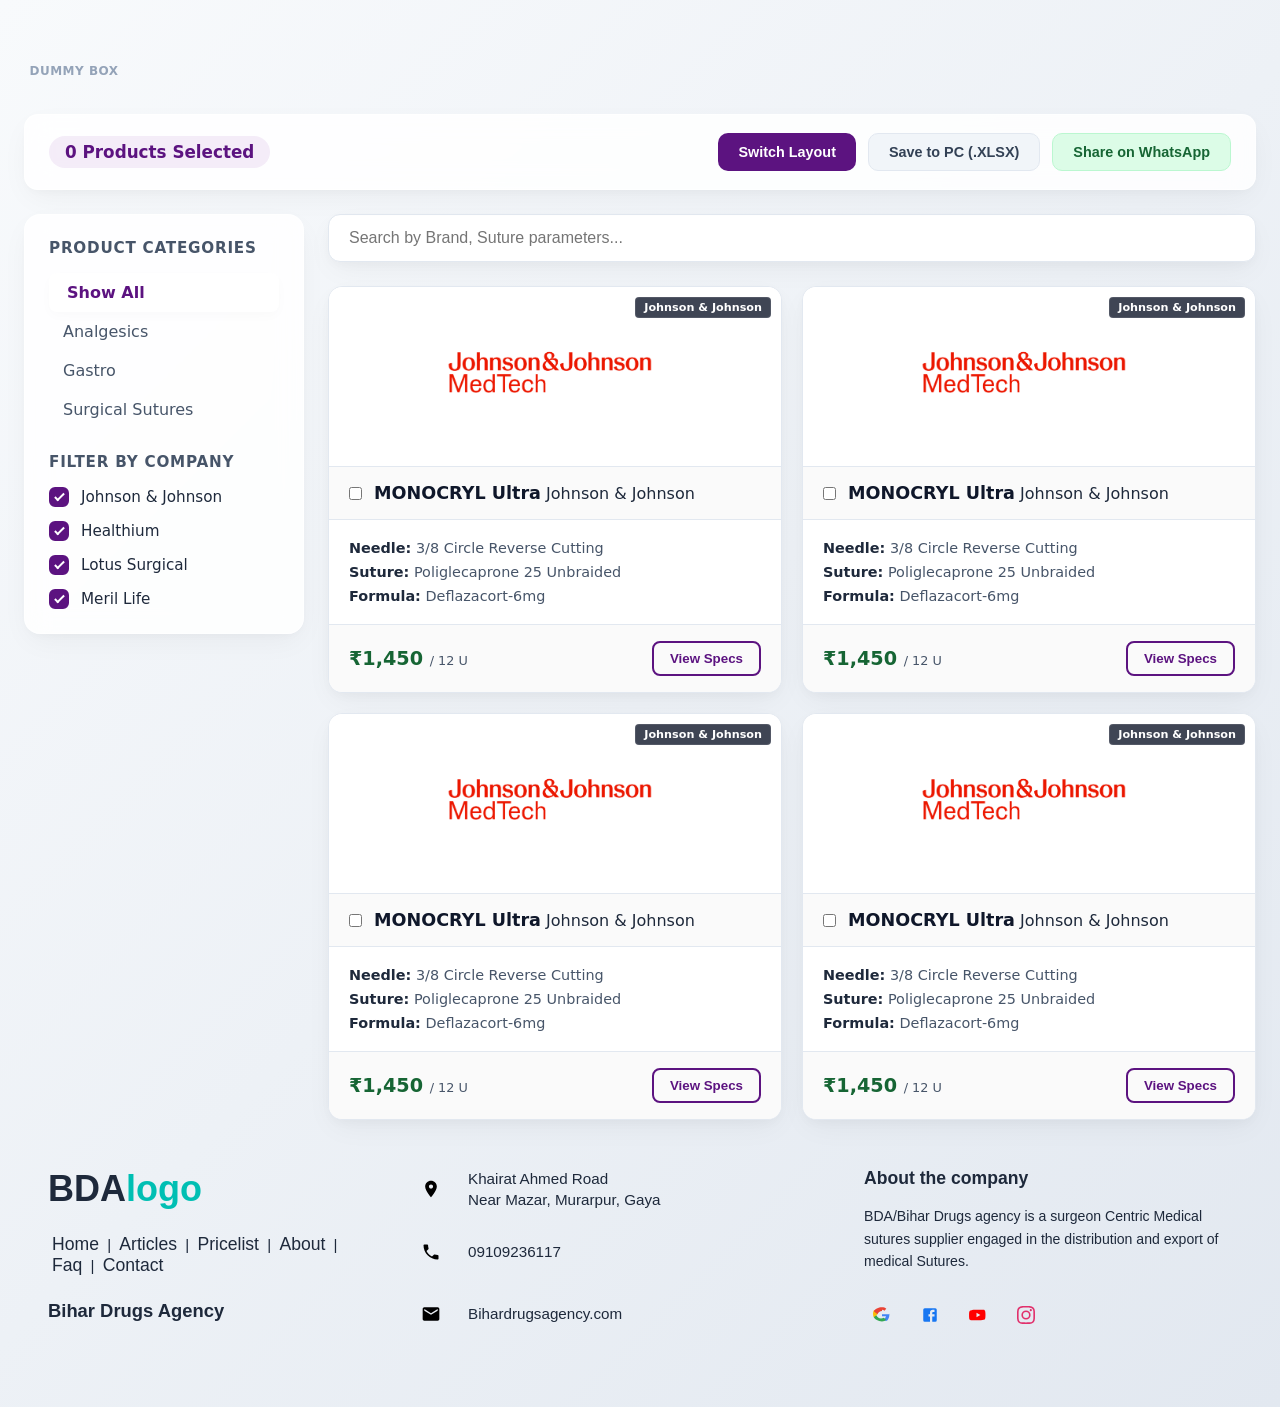
<file: gridviewpage.html>
<!DOCTYPE html>
<html lang="en">
<head>
    <meta charset="UTF-8">
    <meta name="viewport" content="width=device-width, initial-scale=1.0">
    <title>Document</title>
<link rel="stylesheet" href="gridstyle.css">
     <script src="gridscript.js"></script>
</head>
<body>

<!---------------dummy box---------------------------->
<!-- Fully Responsive transparent container setup -->
<div class="dummy-responsive-box">
    <div class="box-inner-content">
        <!-- Optional placeholder text inside -->
        <span>Dummy Box</span>
    </div>
</div>

<!---------------dummy box---------------------------->
    <div class="dashboard-container">

        <!-- GLOWING TOP APP BAR -->
        <header class="top-bar">
    <div class="product-counter">
        <span id="selected-count">0</span> Products Selected
        
        <!-- 🌟 पक्का करें कि id="reset-selection-btn" और class="btn-reset-link" दोनों यहाँ लिखे हों -->
        <button id="reset-selection-btn" class="btn-reset-link" type="button">
            Clear Selection
        </button>
    </div>
    
    <div class="action-buttons">
        <button class="btn btn-toggle" id="view-toggle-btn"><span class="text">Switch Layout</span></button>
        <button class="btn btn-xlsx">Save to PC (.XLSX)</button>
        <button class="btn btn-whatsapp">Share on WhatsApp</button>
    </div>
</header>


        <!-- CORE LAYOUT SYSTEM -->
        <div class="layout-wrapper">
            
            <!-- FLOATING GLASS sidebar -->
            <aside class="sidebar">
                <div class="sidebar-section">
                    <h3 class="section-title">Product Categories</h3>
                    <ul class="category-list">
                        <li><a href="#" class="category-link active">Show All</a></li>
                        <li><a href="#" class="category-link">Analgesics</a></li>
                        <li><a href="#" class="category-link">Gastro</a></li>
                        <li><a href="#" class="category-link">Surgical Sutures</a></li>
                    </ul>
                </div>

                <div class="sidebar-section">
                    <h3 class="section-title">Filter by Company</h3>
                    <div class="company-filters">
                        <label class="filter-checkbox">
                            <input type="checkbox" checked class="company-select">
                            <span class="custom-indicator"></span>
                            <span class="label-text">Johnson & Johnson</span>
                        </label>
                        <label class="filter-checkbox">
                            <input type="checkbox" checked class="company-select">
                            <span class="custom-indicator"></span>
                            <span class="label-text">Healthium</span>
                        </label>
                        <label class="filter-checkbox">
                            <input type="checkbox" checked class="company-select">
                            <span class="custom-indicator"></span>
                            <span class="label-text">Lotus Surgical</span>
                        </label>
                        <label class="filter-checkbox">
                            <input type="checkbox" checked class="company-select">
                            <span class="custom-indicator"></span>
                            <span class="label-text">Meril Life</span>
                        </label>
                    </div>
                </div>
            </aside>

            <!-- CONTROLS & GRID WINDOW -->
           <!-- MAIN CONTENT AREA -->
<main class="main-content">
    
    <!-- 🌟 सर्च बॉक्स को यहाँ बिल्कुल अलग रखा गया है ताकि यह लेफ्ट-राइट स्क्रॉल न हो -->
    <div class="search-fixed-wrapper">
        <input type="text" class="search-input" id="search-box" placeholder="Search by Brand, Suture parameters...">
    </div>

    <!-- 🌟 सिर्फ प्रोडक्ट्स की लिस्ट ही इस कंटेनर के अंदर स्क्रॉल होगी -->
    <div class="scrollable-products-window">
        <div class="products-container" id="products-wrapper">
            
            <!-- PRODUCT CARD 1 -->
            <article class="product-card">
                <div class="product-img-box">
                    <span class="company-tag">Johnson & Johnson</span>
                    <img src="assets/Jhonson & Jhonson Logo.png" alt="MONOCRYL" class="product-thumbnail">
                </div>
                <div class="card-header">
                    <input type="checkbox" class="product-select-checkbox">
                    <div class="brand-title-block">
                        <span class="brand-name">MONOCRYL Ultra</span>
                        <span class="list-company-name">Johnson & Johnson</span>
                    </div>
                </div>
                <div class="card-body">
                    <div class="info-row"><strong>Needle:</strong> 3/8 Circle Reverse Cutting</div>
                    <div class="info-row"><strong>Suture:</strong> Poliglecaprone 25 Unbraided</div>
                    <div class="info-row"><strong>Formula:</strong> Deflazacort-6mg</div>
                </div>
                <div class="card-footer">
                    <span class="product-price">₹1,450 <small>/ 12 U</small></span>
                    <button class="btn-view-more">View Specs</button>
                </div>
            </article>
             <!-- PRODUCT CARD 2 -->
            <article class="product-card">
                <div class="product-img-box">
                    <span class="company-tag">Johnson & Johnson</span>
                    <img src="assets/Jhonson & Jhonson Logo.png" alt="MONOCRYL" class="product-thumbnail">
                </div>
                <div class="card-header">
                    <input type="checkbox" class="product-select-checkbox">
                    <div class="brand-title-block">
                        <span class="brand-name">MONOCRYL Ultra</span>
                        <span class="list-company-name">Johnson & Johnson</span>
                    </div>
                </div>
                <div class="card-body">
                    <div class="info-row"><strong>Needle:</strong> 3/8 Circle Reverse Cutting</div>
                    <div class="info-row"><strong>Suture:</strong> Poliglecaprone 25 Unbraided</div>
                    <div class="info-row"><strong>Formula:</strong> Deflazacort-6mg</div>
                </div>
                <div class="card-footer">
                    <span class="product-price">₹1,450 <small>/ 12 U</small></span>
                    <button class="btn-view-more">View Specs</button>
                </div>
            </article>
                <!-- PRODUCT CARD 3 -->
            <article class="product-card">
                <div class="product-img-box">
                    <span class="company-tag">Johnson & Johnson</span>
                    <img src="assets/Jhonson & Jhonson Logo.png" alt="MONOCRYL" class="product-thumbnail">
                </div>
                <div class="card-header">
                    <input type="checkbox" class="product-select-checkbox">
                    <div class="brand-title-block">
                        <span class="brand-name">MONOCRYL Ultra</span>
                        <span class="list-company-name">Johnson & Johnson</span>
                    </div>
                </div>
                <div class="card-body">
                    <div class="info-row"><strong>Needle:</strong> 3/8 Circle Reverse Cutting</div>
                    <div class="info-row"><strong>Suture:</strong> Poliglecaprone 25 Unbraided</div>
                    <div class="info-row"><strong>Formula:</strong> Deflazacort-6mg</div>
                </div>
                <div class="card-footer">
                    <span class="product-price">₹1,450 <small>/ 12 U</small></span>
                    <button class="btn-view-more">View Specs</button>
                </div>
            </article>

               <!-- PRODUCT CARD 4 -->
            <article class="product-card">
                <div class="product-img-box">
                    <span class="company-tag">Johnson & Johnson</span>
                    <img src="assets/Jhonson & Jhonson Logo.png" alt="MONOCRYL" class="product-thumbnail">
                </div>
                <div class="card-header">
                    <input type="checkbox" class="product-select-checkbox">
                    <div class="brand-title-block">
                        <span class="brand-name">MONOCRYL Ultra</span>
                        <span class="list-company-name">Johnson & Johnson</span>
                    </div>
                </div>
                <div class="card-body">
                    <div class="info-row"><strong>Needle:</strong> 3/8 Circle Reverse Cutting</div>
                    <div class="info-row"><strong>Suture:</strong> Poliglecaprone 25 Unbraided</div>
                    <div class="info-row"><strong>Formula:</strong> Deflazacort-6mg</div>
                </div>
                <div class="card-footer">
                    <span class="product-price">₹1,450 <small>/ 12 U</small></span>
                    <button class="btn-view-more">View Specs</button>
                </div>
            </article>

            <!-- बाकी के प्रोडक्ट कार्ड्स (Card 2, 3, 4) भी इसी तरह अंदर रहेंगे -->

        </div>
    </div>
</main>
        </div>
    </div>

   <!-- GLASSMORPHIC POPUP ENGINE -->
<div class="modal-overlay" id="product-modal">
    <div class="modal-content">
        <!-- 🌟 नया: ऊपर क्लोज बटन जोड़ा गया है -->
        <button class="modal-top-close-btn" id="modal-close-x-btn" aria-label="Close Summary">×</button>
        
        <h2 class="modal-title" id="modal-product-title">Technical Specifications</h2>
        <div class="modal-body" id="modal-product-details">
            <!-- Javascript maps details into this target row -->
        </div>
        <div class="modal-consent-text">
            ⚠️ <strong>Clinical Notice:</strong> Data displayed represents localized analytics. To view regulatory certificates, structural stresses, and batch logs, view the comprehensive profile.
        </div>
        <div class="modal-footer">
            <!-- 🌟 बदला गया बटन: अब यह क्लोज बटन नहीं, बल्कि एक्सप्लोर बटन है -->
            <a href="#" class="btn-depth-explore" id="modal-explore-depth-btn">
                <span class="btn-text">View Depth Analytics</span>
                <span class="btn-icon">→</span>
            </a>
        </div>
    </div>
</div>
 <!--================Footer Page starts===============-->
      <!--Footer Main Body-->
<footer class="bda-f-main-footer">
    <div class="bda-f-footer-container">
        
        <!-- Logo & Navigation -->
        <div class="bda-f-logo-area">
            <h2>BDA<span class="bda-f-logo-cyan">logo</span></h2>
            <div class="bda-f-quick-links">
                <a href="#" class="home-f-quick-links">Home</a> | <a href="#" class="article-f-quick-links">Articles</a> | <a href="#" class="pricelist-f-quick-links">Pricelist</a> | <a href="#" class="about-f-quick-links">About</a> | <a href="#" class="faq-f-quick-links">Faq</a> | <a href="#" class="contact-f-quick-links">Contact</a>
            </div>
            <p class="bda-f-brand-name">Bihar Drugs Agency</p>
        </div>

        <!-- conatact (Phone, Email, Adreess) -->
        <div class="bda-f-contact-area">
            <!-- Address -->
            <div class="bda-f-info-row"> 
                <div class="bda-f-icon-circle">
                    <svg viewBox="0 0 24 24"><path d="M12 2C8.13 2 5 5.13 5 9c0 5.25 7 13 7 13s7-7.75 7-13c0-3.87-3.13-7-7-7zm0 9.5c-1.38 0-2.5-1.12-2.5-2.5s1.12-2.5 2.5-2.5 2.5 1.12 2.5 2.5-1.12 2.5-2.5 2.5z"/></svg> 
                </div>
                <div class="bda-f-info-text">
                    Khairat Ahmed Road<br>Near Mazar, Murarpur, Gaya
                </div>
            </div>
            <!-- Contact Number -->
            <div class="bda-f-info-row">
                <div class="bda-f-icon-circle">
                    <svg viewBox="0 0 24 24"><path d="M6.62 10.79c1.44 2.83 3.76 5.14 6.59 6.59l2.2-2.2c.27-.27.67-.36 1.02-.24 1.12.37 2.33.57 3.57.57.55 0 1 .45 1 1V20c0 .55-.45 1-1 1-9.39 0-17-7.61-17-17 0-.55.45-1 1-1h3.5c.55 0 1 .45 1 1 0 1.25.2 2.45.57 3.57.11.35.03.74-.25 1.02l-2.2 2.2z"/></svg>
                </div>
                <div class="bda-f-info-text">09109236117</div>
            </div>
            
            <!-- Email -->
            <div class="bda-f-info-row">
                <div class="bda-f-icon-circle">
                    <svg viewBox="0 0 24 24"><path d="M20 4H4c-1.1 0-1.99.9-1.99 2L2 18c0 1.1.9 2 2 2h16c1.1 0 2-.9 2-2V6c0-1.1-.9-2-2-2zm0 4l-8 5-8-5V6l8 5 8-5v2z"/></svg>
                </div>
                <div class="bda-f-info-text">Bihardrugsagency.com</div>
            </div>
        </div>

        <!-- Bihar Drugs Agency/BDA Discription -->
        <div class="bda-f-about-area">
            <h3>About the company</h3>
            <p class="bda-f-about-text">
                BDA/Bihar Drugs agency is a surgeon Centric Medical sutures supplier engaged in the distribution and export of medical Sutures.
            </p>
            <!-- Sociel Media Boxes-->
            <div class="bda-f-social-wrapper">
               <!-- 🌐 Google  (on Click Google will open) -->
<a href="https://google.com" target="_blank" class="bda-f-social-box" title="Google">
    <svg viewBox="0 0 24 24">
        <path d="M21.35 11.1H12v2.7h5.38c-.24 1.28-1 2.37-2.1 3.1v2.6h3.4c2-1.85 3.15-4.57 3.15-7.82 0-.52-.05-1.03-.14-1.58z" fill="#4285F4"/>
        <path d="M12 20.5c2.3 0 4.23-.76 5.64-2.07l-3.4-2.6c-.95.63-2.16 1-3.64 1-2.8 0-5.17-1.88-6.02-4.42H1.1v2.68C2.5 17.87 6.96 20.5 12 20.5z" fill="#34A853"/>
        <path d="M5.98 12.41c-.22-.66-.35-1.36-.35-2.09s.13-1.43.35-2.09V5.55H1.1C.4 6.96 0 8.54 0 10.22s.4 3.26 1.1 4.67l4.88-3.79z" fill="#FBBC05"/>
        <path d="M12 4.9c1.25 0 2.37.43 3.26 1.28l2.44-2.44C16.22 2.3 14.3 1.7 12 1.7 6.96 1.7 2.5 4.33 1.1 7.14l4.88 3.79c.85-2.54 3.22-4.42 6.02-4.42z" fill="#EA4335"/>
    </svg>
</a>
               <!-- 👥 Facebook (on Click Google will open) -->
<a href="https://facebook.com" target="_blank" class="bda-f-social-box" title="Facebook">
    <svg viewBox="0 0 24 24">
        <path d="M5 3h14a2 2 0 0 1 2 2v14a2 2 0 0 1-2 2H5a2 2 0 0 1-2-2V5a2 2 0 0 1 2-2m13 2h-2.5A3.5 3.5 0 0 0 12 8.5V11h-2v3h2v7h3v-7h3v-3h-3V9a1 1 0 0 1 1-1h2V5z" fill="#1877F2"/>
    </svg>
</a>
                <!-- 🎥 Youtube (on Click Google will open) -->
<a href="https://youtube.com" target="_blank" class="bda-f-social-box" title="YouTube">
    <svg viewBox="0 0 24 24">
        <path d="M10 15l5.19-3L10 9v6m11.56-7.83c.13.47.22 1.1.28 1.9.07.8.1 1.49.1 2.09v1.66c0 .6-.03 1.29-.1 2.09-.06.8-.15 1.43-.28 1.9-.13.48-.39.86-.77 1.15-.38.29-.83.45-1.37.47C17.6 19 14.8 19 11 19c-3.8 0-6.6 0-8.42-.16-.54-.02-.99-.18-1.37-.47-.38-.29-.64-.67-.77-1.15-.13-.47-.22-1.1-.28-1.9-.06-.8-.09-1.49-.09-2.09v-1.66c0-.6.03-1.29.09-2.09.06-.8.15-1.43.28-1.9.13-.48.39-.86.77-1.15.38-.29.83-.45 1.37-.47C4.4 5 7.2 5 11 5c3.8 0 6.6 0 8.42.16.54.02.99.18 1.37.47.38.29.64.67.77 1.15z" fill="#FF0000"/>
    </svg>
</a>
                <!-- 📸 Instagram (on Click Google will open) -->
<a href="https://instagram.com" target="_blank" class="bda-f-social-box" title="Instagram">
    <svg viewBox="0 0 24 24">
        <path d="M12 2.163c3.204 0 3.584.012 4.85.07 3.252.148 4.771 1.691 4.919 4.919.058 1.265.069 1.645.069 4.849 0 3.205-.012 3.584-.069 4.849-.149 3.225-1.664 4.771-4.919 4.919-1.266.058-1.644.07-4.85.07-3.204 0-3.584-.012-4.849-.07-3.26-.149-4.771-1.699-4.919-4.92-.058-1.265-.07-1.644-.07-4.849 0-3.204.013-3.583.07-4.849.149-3.227 1.664-4.771 4.919-4.919 1.266-.057 1.645-.069 4.849-.069zM12 0C8.741 0 8.333.014 7.053.072 2.695.272.273 2.69.073 7.051.014 8.333 0 8.741 0 12c0 3.259.014 3.668.072 4.948.2 4.358 2.618 6.78 6.98 6.98 1.281.058 1.689.072 4.948.072 3.259 0 3.668-.014 4.948-.072 4.354-.2 6.782-2.618 6.979-6.98.059-1.28.073-1.689.073-4.948 0-3.259-.014-3.667-.072-4.947-.196-4.354-2.617-6.78-6.979-6.98C15.668.014 15.259 0 12 0zm0 5.838a6.162 6.162 0 1 0 0 12.324 6.162 6.162 0 0 0 0-12.324zM12 16a4 4 0 1 1 0-8 4 4 0 0 1 0 8zm6.406-11.845a1.44 1.44 0 1 0 0 2.881 1.44 1.44 0 0 0 0-2.881z" fill="#E1306C"/>
    </svg>
</a>
            </div>
        </div>

    </div>
</footer>
      <!--================Footer Page Ends=================-->
</body>
</html>
</file>
<file: gridstyle.css>
/* ==========================================================================
   💎 PREMIUM NEOMORPHIC & GLASS DESIGN VARIABLES
   ========================================================================== */
:root {
    --core-primary: #5c1380;
    --core-accent: #7b1fa2;
    --neon-green: #00e676;
    --dark-slate: #0f172a;
    --text-rich: #1e293b;
    --text-subtitle: #475569;
    --glass-bg: rgba(255, 255, 255, 0.85);
    --glass-border: rgba(255, 255, 255, 0.6);
    --card-surface: #ffffff;
    --border-soft: #e2e8f0;
    --shadow-premium: 0 10px 30px -5px rgba(0, 0, 0, 0.05), 0 4px 12px -2px rgba(0, 0, 0, 0.03);
    --transition-fluid: all 0.4s cubic-bezier(0.25, 1, 0.5, 1);
}

*, *::before, *::after {
    box-sizing: border-box;
    margin: 0;
    padding: 0;
}

body {
    font-family: system-ui, -apple-system, BlinkMacSystemFont, "Segoe UI", sans-serif;
    background: linear-gradient(135deg, #f8fafc 0%, #e2e8f0 100%);
    color: var(--text-rich);
    padding: 24px;
    min-height: 100vh;
}

/* TOP STATUS PANEL */
.top-bar {
    display: flex;
    justify-content: space-between;
    align-items: center;
    background: var(--glass-bg);
    backdrop-filter: blur(12px);
    border: 1px solid var(--glass-border);
    padding: 18px 24px;
    border-radius: 14px;
    box-shadow: var(--shadow-premium);
    margin-bottom: 24px;
}

.product-counter {
    font-weight: 700;
    font-size: 1.05rem;
    color: var(--core-primary);
    background: rgba(123, 31, 162, 0.08);
    padding: 6px 16px;
    border-radius: 9999px;
}

.action-buttons {
    display: flex;
    gap: 12px;
}

.btn {
    padding: 10px 20px;
    border: 1px solid var(--border-soft);
    border-radius: 10px;
    font-size: 0.9rem;
    font-weight: 600;
    cursor: pointer;
    display: flex;
    align-items: center;
    gap: 8px;
    transition: var(--transition-fluid);
    background: white;
}

.btn:hover {
    transform: translateY(-2px);
    box-shadow: 0 4px 12px rgba(0,0,0,0.08);
}

.btn-toggle {
    background: var(--core-primary);
    color: white;
    border: none;
}

.btn-toggle:hover {
    background: var(--core-accent);
    box-shadow: 0 6px 20px rgba(92, 19, 128, 0.3);
}

.btn-xlsx { background-color: #f1f5f9; color: #334155; }
.btn-whatsapp { background-color: #dcfce7; color: #166534; border-color: #bbf7d0; }

/* LAYOUT ENGINE MAPS */
.layout-wrapper {
    display: grid;
    grid-template-columns: 280px 1fr;
    gap: 24px;
}

/* HIGH FIDELITY SIDEBAR */
.sidebar {
    background: var(--glass-bg);
    backdrop-filter: blur(12px);
    border: 1px solid var(--glass-border);
    padding: 24px;
    border-radius: 16px;
    box-shadow: var(--shadow-premium);
    height: fit-content;
}

.section-title {
    font-size: 0.95rem;
    text-transform: uppercase;
    letter-spacing: 0.05em;
    color: var(--text-subtitle);
    margin-bottom: 16px;
    font-weight: 700;
}

.category-list { list-style: none; margin-bottom: 24px; }

.category-link {
    display: block;
    padding: 10px 14px;
    color: var(--text-subtitle);
    text-decoration: none;
    border-radius: 8px;
    font-weight: 500;
    transition: var(--transition-fluid);
}

.category-link.active, .category-link:hover {
    background: white;
    color: var(--core-primary);
    font-weight: 700;
    padding-left: 18px;
    box-shadow: 0 4px 12px rgba(0,0,0,0.02);
}

.company-filters { display: flex; flex-direction: column; gap: 14px; }

.filter-checkbox {
    display: flex;
    align-items: center;
    gap: 12px;
    cursor: pointer;
    font-size: 0.95rem;
    font-weight: 500;
}

.filter-checkbox input { display: none; }

/* Custom Checkbox Indicators */
.custom-indicator {
    width: 20px;
    height: 20px;
    border: 2px solid #cbd5e1;
    border-radius: 6px;
    display: inline-block;
    position: relative;
    transition: var(--transition-fluid);
    background: white;
}

.filter-checkbox input:checked + .custom-indicator {
    background: var(--core-primary);
    border-color: var(--core-primary);
}

.filter-checkbox input:checked + .custom-indicator::after {
    content: '';
    position: absolute;
    left: 6px;
    top: 2px;
    width: 5px;
    height: 10px;
    border: solid white;
    border-width: 0 2px 2px 0;
    transform: rotate(45deg);
}

/* PREMIUM CONTAINER & INTERACTION CARDS */
.search-input {
    width: 100%;
    padding: 14px 20px;
    border: 1px solid var(--border-soft);
    border-radius: 12px;
    font-size: 1rem;
    outline: none;
    background: white;
    box-shadow: var(--shadow-premium);
    transition: var(--transition-fluid);
    margin-bottom: 24px;
}

.search-input:focus {
    border-color: var(--core-primary);
    box-shadow: 0 0 0 4px rgba(123, 31, 162, 0.15);
}

.products-container {
    display: grid;
    grid-template-columns: repeat(auto-fit, minmax(300px, 1fr));
    gap: 20px;
}

/* LIST LAYOUT DYNAMICS CLASS */
.products-container.list-mode {
    grid-template-columns: 1fr;
}

.product-card {
    background: var(--card-surface);
    border: 1px solid var(--border-soft);
    border-radius: 14px;
    display: flex;
    flex-direction: column;
    overflow: hidden;
    box-shadow: var(--shadow-premium);
    transition: var(--transition-fluid);
}

.product-card:hover {
    transform: translateY(-4px);
    box-shadow: 0 20px 25px -5px rgba(0, 0, 0, 0.08);
}

/* List Mode Alignment Properties */
.products-container.list-mode .product-card {
    flex-direction: row;
    flex-wrap: wrap;
    align-items: center;
    padding: 12px 24px;
}

.card-header {
    padding: 16px 20px;
    background: #fafafa;
    display: flex;
    align-items: center;
    gap: 12px;
    border-bottom: 1px solid var(--border-soft);
}

.products-container.list-mode .card-header {
    flex: 1 1 240px;
    background: transparent;
    border-bottom: none;
}

.brand-name { font-weight: 700; font-size: 1.1rem; color: var(--dark-slate); }

.card-body {
    padding: 20px;
    flex-grow: 1;
    display: flex;
    flex-direction: column;
    gap: 8px;
    font-size: 0.9rem;
}

.products-container.list-mode .card-body {
    flex: 2 1 380px;
    flex-direction: row;
    flex-wrap: wrap;
    gap: 24px;
}

.info-row { color: var(--text-subtitle); }
.info-row strong { color: var(--text-rich); }

.card-footer {
    padding: 16px 20px;
    border-top: 1px solid var(--border-soft);
    background: #fafafa;
    display: flex;
    justify-content: space-between;
    align-items: center;
}

.products-container.list-mode .card-footer {
    flex: 1 1 260px;
    background: transparent;
    border-top: none;
    justify-content: flex-end;
    gap: 24px;
}

.product-price { font-weight: 800; font-size: 1.2rem; color: #166534; }
.product-price small { color: var(--text-subtitle); font-weight: 400; font-size: 0.8rem; }

.btn-view-more {
    background: transparent;
    border: 2px solid var(--core-primary);
    color: var(--core-primary);
    padding: 8px 16px;
    border-radius: 8px;
    cursor: pointer;
    font-weight: 700;
    transition: var(--transition-fluid);
}

.btn-view-more:hover {
    background: var(--core-primary);
    color: white;
}

/* GLASS EFFECT SPECIFICATION MODAL BOX */
.modal-overlay {
    position: fixed;
    top: 0; left: 0; width: 100%; height: 100%;
    background: rgba(15, 23, 42, 0.4);
    backdrop-filter: blur(8px);
    display: flex; justify-content: center; align-items: center;
    z-index: 99999; opacity: 0; pointer-events: none;
    transition: opacity 0.3s ease;
}

.modal-overlay.active { opacity: 1; pointer-events: auto; }

.modal-content {
    background: white;
    width: 92%; max-width: 540px;
    border-radius: 20px; padding: 32px;
    box-shadow: 0 25px 50px -12px rgba(0, 0, 0, 0.25);
    transform: translateY(20px);
    transition: transform 0.3s cubic-bezier(0.34, 1.56, 0.64, 1);
}

.modal-overlay.active .modal-content { transform: translateY(0); }
.modal-title { color: var(--core-primary); margin-bottom: 16px; }

.modal-body-row {
    padding: 12px 16px; background: #f8fafc;
    border-left: 4px solid var(--core-primary);
    margin-bottom: 10px; border-radius: 6px;
}

.modal-consent-text {
    font-size: 0.8rem; background: #fffbeb; color: #b45309;
    padding: 12px; border-radius: 8px; border: 1px dashed #fef3c7;
    margin: 20px 0; line-height: 1.5;
}


   /* ==========================================================================
   🌟 PREMIUM REDIRECT BUTTON & TOP CLOSE ICON
   ========================================================================== */

/* Top Right Close (X) Icon */
.modal-top-close-btn {
    position: absolute;
    top: 20px;
    right: 20px;
    background: transparent;
    border: none;
    font-size: 1.8rem;
    color: var(--text-subtitle);
    cursor: pointer;
    line-height: 1;
    width: 32px;
    height: 32px;
    display: flex;
    align-items: center;
    justify-content: center;
    border-radius: 50%;
    transition: var(--transition-fluid);
}

.modal-top-close-btn:hover {
    background: #f1f5f9;
    color: var(--core-primary);
}

/* Bottom Depth Explore Button */
.btn-depth-explore {
    display: inline-flex;
    align-items: center;
    gap: 12px;
    background: linear-gradient(135deg, #15803d 0%, #166534 100%);
    color: white !important;
    text-decoration: none;
    padding: 14px 28px;
    font-weight: 700;
    border-radius: 12px;
    font-size: 0.92rem;
    box-shadow: 0 4px 14px rgba(22, 101, 52, 0.3);
    transition: var(--transition-fluid);
    border: none;
    cursor: pointer;
}

.btn-depth-explore:hover {
    transform: translateY(-2px);
    box-shadow: 0 8px 24px rgba(22, 101, 52, 0.45);
    background: linear-gradient(135deg, #166534 0%, #14532d 100%);
}

.btn-depth-explore .btn-icon {
    font-size: 1.1rem;
    transition: transform 0.3s ease;
}

.btn-depth-explore:hover .btn-icon {
    transform: translateX(4px);
}

/* Modal Box adjustments to support absolute close button positioning */
.modal-content {
    position: relative; /* Essential for absolute positioning */
}


/* RESPONSIVE SCALING VIEWPORTS */
@media (max-width: 768px) {
    .layout-wrapper { grid-template-columns: 1fr; }
    
    .sidebar { padding: 16px; }
    
    .category-list {
        display: flex; overflow-x: auto; gap: 8px;
        padding-bottom: 8px; white-space: nowrap;
    }
    
    .category-link { border: 1px solid var(--border-soft); background: white; }
    .company-filters { flex-direction: row; flex-wrap: wrap; }
    
    .products-container.list-mode .product-card { flex-direction: column; align-items: stretch; padding: 0; }
    .products-container.list-mode .card-header,
    .products-container.list-mode .card-body,
    .products-container.list-mode .card-footer { flex: none; background: initial; border-bottom: 1px solid var(--border-soft); }
    .products-container.list-mode .card-body { flex-direction: column; }
    .products-container.list-mode .card-footer { border-bottom: none; background: #fafafa; justify-content: space-between; }
}
/*==========================================================================*/
/*                     PRODUCTS IMAGE'CSS
/*==========================================================================*/
/* ====/* ==========================================================================
   📸 FIXED & OPTIMIZED: PRODUCT IMAGE & COMPANY TAG STYLES
   ========================================================================== */
.product-img-box {
    position: relative;
    width: 100%;
    height: 180px;
    background: #ffffff;
    overflow: hidden;
    display: flex;
    align-items: center;
    justify-content: center;
    border-bottom: 1px solid var(--border-soft);
    padding: 10px; /* लोगो/इमेज को किनारों से स्पेस देने के लिए */
}

.product-thumbnail {
    max-width: 100%;
    max-height: 100%;
    object-fit: contain; /* लोगो कटेगा नहीं, बॉक्स के अंदर परफेक्ट दिखेगा */
    transition: var(--transition-fluid);
}

/* Card hover scaling */
.product-card:hover .product-thumbnail {
    transform: scale(1.03);
}

/* 🏷️ FIXED FLOATING COMPANY TAG POSITION */
.company-tag {
    position: absolute;
    top: 10px;
    right: 10px;
    background: rgba(15, 23, 42, 0.8);
    backdrop-filter: blur(4px);
    color: #ffffff;
    font-size: 0.7rem;
    font-weight: 700;
    padding: 3px 8px;
    border-radius: 4px;
    z-index: 5;
    pointer-events: none; /* क्लिक करने में कोई दिक्कत न आए */
    border: 1px solid rgba(255, 255, 255, 0.1);
    max-width: calc(100% - 20px);
    white-space: nowrap;
    overflow: hidden;
    text-overflow: ellipsis;
}

/* ==========================================================================
   🔄 PERFECTED LIST MODE LAYOUT OVERRIDE
   ========================================================================== */
/* ==========================================================================
   🔄 PERFECTED RESPONSIVE LIST MODE LAYOUT
   ========================================================================== */
.products-container.list-mode {
    grid-template-columns: 1fr;
    gap: 15px;
    width: 100%;
}

/* बड़ी स्क्रीन पर शानदार 4-कॉलम ऑटो-फिट लेआउट */
.products-container.list-mode .product-card {
    display: grid;
    /* फिक्स पिक्सल हटाकर minmax और लचीले फ्रेक्शन्स (fr) का इस्तेमाल किया गया है */
    grid-template-columns: 140px minmax(150px, 1fr) minmax(200px, 2fr) minmax(160px, 1.2fr);
    align-items: center;
    padding: 0;
    min-height: 110px;
    width: 100%;
    background: #ffffff;
    overflow: hidden;
}

/* लिस्ट मोड में इमेज ब्लॉक */
.products-container.list-mode .product-img-box {
    width: 140px;
    height: 110px;
    border-bottom: none;
    border-right: 1px solid var(--border-soft);
    background: #ffffff;
    padding: 8px;
    flex: none;
}

.products-container.list-mode .company-tag {
    display: none;
}

/* लिस्ट मोड में हेडर (चेकबॉक्स + ब्रांड नेम + कंपनी नेम) */
.products-container.list-mode .card-header {
    padding: 15px;
    background: transparent;
    border-bottom: none;
    height: 100%;
    display: flex;
    align-items: center;
    overflow: hidden;
}

/* लिस्ट मोड में बीच का स्पेसिफिकेशन्स टेक्स्ट */
.products-container.list-mode .card-body {
    padding: 10px 20px;
    flex-direction: column;
    justify-content: center;
    gap: 4px;
    border-right: 1px solid var(--border-soft);
    border-left: 1px solid var(--border-soft);
    height: 100%;
}

/* लिस्ट मोड में दाहिने साइड के बटन और प्राइस */
.products-container.list-mode .card-footer {
    padding: 15px;
    background: transparent;
    border-top: none;
    height: 100%;
    display: flex;
    flex-direction: column;
    justify-content: center;
    align-items: flex-end;
    gap: 8px;
}

/* ==========================================================================
   📱 🌟 HIGH-FIDELITY RESPONSIVE MEDIA QUERIES
   ========================================================================== */
/* ==========================================================================
   🔄 PREMIUM SCROLLABLE LIST MODE LAYOUT (DESKTOP & MOBILE)
   ========================================================================== */
.products-container.list-mode {
    grid-template-columns: 1fr;
    gap: 15px;
    width: 100%;
}

/* लिस्ट मोड में पूरा कार्ड (टेबल रो की तरह रहेगा) */
.products-container.list-mode .product-card {
    display: grid;
    /* टेबल के कॉलम की फिक्स प्रीमियम चौड़ाई */
    grid-template-columns: 140px 220px 320px 180px; 
    align-items: center;
    padding: 0;
    min-height: 110px;
    background: #ffffff;
    border: 1px solid var(--border-soft);
    border-radius: 12px;
    width: max-content; /* 🌟 सबसे ज़रूरी: यह कार्ड को सिकुड़ने नहीं देगा */
    min-width: 100%;
}

/* लिस्ट मोड में इमेज ब्लॉक */
.products-container.list-mode .product-img-box {
    width: 140px;
    height: 110px;
    border-bottom: none;
    border-right: 1px solid var(--border-soft);
    background: #ffffff;
    padding: 8px;
}

.products-container.list-mode .company-tag {
    display: none;
}

/* लिस्ट मोड में हेडर (चेकबॉक्स + ब्रांड नेम + कंपनी) */
.products-container.list-mode .card-header {
    padding: 15px;
    background: transparent;
    border-bottom: none;
    height: 100%;
    display: flex;
    align-items: center;
}

/* लिस्ट मोड में बीच का स्पेसिफिकेशन्स टेक्स्ट */
.products-container.list-mode .card-body {
    padding: 15px 20px;
    flex-direction: column;
    justify-content: center;
    gap: 6px;
    border-right: 1px solid var(--border-soft);
    border-left: 1px solid var(--border-soft);
    height: 100%;
}

/* लिस्ट मोड में दाहिने साइड के बटन और प्राइस */
.products-container.list-mode .card-footer {
    padding: 15px;
    background: transparent;
    border-top: none;
    height: 100%;
    display: flex;
    flex-direction: column;
    justify-content: center;
    align-items: flex-end;
    gap: 8px;
}

/* ==========================================================================
   📱 🌟 SMART MOBILE SMOOTH SCROLL OVERRIDES (768px or lower)
   ========================================================================== */
/* ==========================================================================
   📱 MOBILE & TABLET ULTRA-PREMIUM RESPONSIVE REFIXTURE (768px or lower)
   ========================================================================== */
/* पूरे पेज को बाएं-दाएं भागने से रोकने के लिए */
html, body {
    max-width: 100vw;
    overflow-x: hidden;
}

/* ==========================================================================
   📱 MOBILE COMPLETE FIX: STABLE DASHBOARD WITH INTERNAL SCROLL ONLY
   ========================================================================== */
@media (max-width: 768px) {
    body {
        padding: 10px;
        overflow-x: hidden; /* बाहर का सारा स्क्रॉल बंद */
    }

    /* 1. TOP BUTTONS: 2x2 Clean Locked Grid */
    .top-bar {
        display: grid;
        grid-template-columns: 1fr;
        gap: 12px;
        padding: 12px;
        width: 100% !important;
        box-sizing: border-box;
    }

    .action-buttons {
        display: grid;
        grid-template-columns: 1fr 1fr;
        gap: 8px;
        width: 100%;
    }

    .btn-whatsapp {
        grid-column: span 2;
    }

    /* MAIN CONTAINER FIXED */
    .layout-wrapper {
        grid-template-columns: 1fr !important;
        width: 100% !important;
        overflow-x: hidden;
    }

    /* SIDEBAR & FILTERS LOCKED */
    .sidebar {
        width: 100% !important;
        box-sizing: border-box;
        overflow-x: hidden;
    }

    .category-list {
        display: flex;
        overflow-x: auto;
        gap: 8px;
        padding-bottom: 8px;
        width: 100%;
    }

    /* SEARCH BOX LOCKED */
    .main-content {
        width: 100% !important;
        max-width: 100% !important;
        overflow-x: hidden; /* यहाँ से बाहर कुछ नहीं जाएगा */
        display: flex;
        flex-direction: column;
    }

    .search-fixed-wrapper, .search-wrapper {
        width: 100% !important;
        clear: both;
    }

    .search-input {
        width: 100% !important;
        box-sizing: border-box;
    }

    /* 🌟 जादुई कंटेनर: जो सिर्फ लिस्ट मोड में अंदरूनी स्क्रॉल देगा */
    .scrollable-products-window {
        width: 100% !important;
        max-width: 100% !important;
        box-sizing: border-box;
        /* डिफ़ॉल्ट रूप से ग्रिड में कोई स्क्रॉल नहीं होगा */
        overflow-x: hidden; 
    }

    /* ==========================================================================
       🟩 GRID MODE MOBILE: NO SCROLL, FULL WIDTH ONE BY ONE
       ========================================================================== */
    .products-container:not(.list-mode) {
        grid-template-columns: 1fr !important; /* एक के नीचे एक कार्ड */
        width: 100% !important;
        max-width: 100% !important;
        overflow-x: hidden !important;
    }

    .products-container:not(.list-mode) .product-card {
        width: 100% !important; /* पूरा मोबाइल स्क्रीन घेरेगा */
        max-width: 100% !important;
        box-sizing: border-box;
    }

    /* ==========================================================================
       🟪 LIST MODE MOBILE: LOCKED PAGE, ONLY PRODUCTS SCROLL INTERNAL
       ========================================================================== */
    /* जब लिस्ट मोड ऑन होगा, सिर्फ तभी आंतरिक होरिजेंटल स्क्रॉल एक्टिव होगा */
    .products-container.list-mode {
        display: flex;
        flex-direction: column;
        gap: 10px;
        width: max-content !important; /* कार्ड्स को दबने से रोकेगा */
        padding-bottom: 5px;
    }

    /* लिस्ट मोड ऑन होते ही सिर्फ प्रोडक्ट विंडो को स्क्रॉल की अनुमति दें */
    .main-content:has(.list-mode) .scrollable-products-window,
    .scrollable-products-window:has(.list-mode) {
        overflow-x: auto !important; 
        -webkit-overflow-scrolling: touch;
    }

    /* लिस्ट मोड में स्लीक और पतली रो हाइट (80px फिक्स) */
    .products-container.list-mode .product-card {
        display: grid !important;
        grid-template-columns: 90px 140px 220px 120px !important; /* कॉम्पैक्ट चौड़ाई */
        min-height: 80px !important;
        height: 80px !important;
        align-items: center;
        background: #ffffff;
        box-sizing: border-box;
    }

    .products-container.list-mode .product-img-box {
        width: 90px !important;
        height: 80px !important;
        padding: 4px;
    }

    .products-container.list-mode .card-header {
        padding: 6px 10px;
        height: 80px;
    }

    .products-container.list-mode .brand-name {
        font-size: 0.9rem;
    }

    .products-container.list-mode .card-body {
        padding: 6px 10px;
        gap: 1px;
        font-size: 0.75rem;
        height: 80px;
    }

    .products-container.list-mode .card-footer {
        padding: 6px 10px;
        height: 80px;
        flex-direction: column;
        justify-content: center;
        align-items: flex-end;
        gap: 2px;
    }

    .products-container.list-mode .product-price {
        font-size: 0.95rem;
    }

    .products-container.list-mode .btn-view-more {
        padding: 3px 8px;
        font-size: 0.7rem;
        border-radius: 4px;
    }
}

/*==========================================================================*/
/*                     PRODUCTS IMAGE'CSS
/*==========================================================================*/
/*==========================================================================*/
/*                     RESET BUTON CSS STARTS
/*==========================================================================*/
/* ==========================================================================
   🔴 FIXED: RESET BUTTON (CLEAR SELECTION) STYLES
   ========================================================================== */

/*======================================================================*/
/* ==========================================================================
   🔴 CONSTANT FORCE: RESET BUTTON STYLE
   ========================================================================== */
.btn-reset-link {
    background: none !important;
    border: none !important;
    color: #dc2626 !important;
    font-size: 0.85rem !important;
    font-weight: 700 !important;
    cursor: pointer !important;
    text-decoration: underline !important;
    padding: 0 !important;
    margin-left: 15px !important;
    display: none; /* डिफ़ॉल्ट रूप से छिपा रहेगा */
}

.btn-reset-link:hover {
    color: #991b1b !important;
}

/*==========================================================================*/
/*                      RESET BUTON CSS ENDS
/*==========================================================================*/
/*==========================================================================*/
/*                      DUMMY BOX CSS STARTS
/*==========================================================================*/
 /* ==========================================================================
   📦 DUMMY TRANSPARENT RESPONSIVE BOX STRUCTURE
   ========================================================================== */
.dummy-responsive-box {
    /* Sets the targeted 100px height framework */
    height: 70px;
    
    /* Dynamically scales width up to 100px max on desktop, but prevents 
       breaking or overflow by wrapping to 100% on small smartphone screens */
    width: min(100%, 100px);
    
    /* No color fills used to maintain true transparency */
    background-color: transparent;
    
    /* Subtle structural outline added just for layout tracking */
    border: 2px #cbd5e1;
    border-radius: 8px;
    
    /* Premium alignment node to keep any interior text centered smoothly */
    display: inline-flex;
    align-items: center;
    justify-content: center;
    
    /* Safe container boundaries calculation */
    box-sizing: border-box;
    margin: 10px auto;
    transition: all 0.3s cubic-bezier(0.25, 1, 0.5, 1);
}

/* Interior placeholder styling */
.box-inner-content span {
    font-size: 0.75rem;
    color: #94a3b8;
    font-weight: 600;
    text-transform: uppercase;
    letter-spacing: 0.5px;
    pointer-events: none;
}

/* ==========================================================================
   📱 MOBILE RESPONSIVE TWEAKS (Ensures safety on narrow spaces)
   ========================================================================== */
@media (max-width: 480px) {
    .dummy-responsive-box {
        /* Optional mobile compression to keep metrics elegant on ultra-small screens */
        height: 90px;
        border-color: #94a3b8;
    }
}

/*==========================================================================*/
/*                      DUMMY BOX CSS ENDS
/*==========================================================================*/
/*========================================================================
             BIHAR DRUGS AGENCY (BDA) - FOOTER PAGE STARTS
========================================================================*/ 
 * {
        box-sizing: border-box;
        margin: 0 0px 0 0px;
        padding: 0;
      }

 /*==========Footer page starts========================*/
.bda-f-main-footer {
   background-color: var(--bda-global-nav-color); 
    color: var(--text-footer) ;
    padding: 3rem 1.5rem ;
    font-family: -apple-system, BlinkMacSystemFont, "Segoe UI", Roboto, Arial, sans-serif ;
    width: 100% ;
    box-sizing: border-box ;
    z-index: 10001;
}

.bda-f-footer-container {
    max-width: 1200px ;
    margin: 0 auto ;
    display: grid ;
    grid-template-columns: 3.5fr 4.5fr 4fr ; /* 3 column layout for desktop */
    gap: 2.5rem ;
    align-items: start ;
    box-sizing: border-box ;
}

/* Logo & Branding Block */
.bda-f-logo-area h2 {
    font-size: 2.25rem ;
    font-weight: 700 ;
    margin-bottom: 1.5rem ;
    color: var(--text-footer) ;
}

.bda-f-logo-cyan {
    color: #00bfb3 ; 
}

.bda-f-quick-links {
    font-size: 0.95rem ;
    color: var(--text-footer) ;
    margin-bottom: 1.5rem ;
}
 
.bda-f-quick-links a {
    color: var(--text-footer);
    text-decoration: none ;
    margin: 0 4px ;
    transition: opacity 0.2s ;
}

.bda-f-quick-links a:hover {
    opacity: 0.8 ;
}

.bda-f-brand-name {
    font-size: 1.15rem ;
    font-weight: 700 ;
    color: var(--text-footer) ;
}
/*-----------home hover css----*/
    /*------link hover css ------*/
.home-f-quick-links{
    color: var(--dark-neutral);
  text-decoration: none;
  font-size: 1.1rem;
  font-weight: 500;
  position: relative;
  padding-bottom: 4px;
}

.home-f-quick-links::after{
     content: "";
  position: absolute;
  bottom: 0;
  left: 50%;
  width: 0;
  height: 2px;
  background-color: var(--accent-color);
  transition: width 0.3s ease, left 0.3s ease;

}     
.home-f-quick-links:hover{
    color: var(--accent-color);
}
.home-f-quick-links:hover::after{
    width: 100%;
    left: 0;
}
/*-------article hove css-----*/
.article-f-quick-links{
    color: var(--dark-neutral);
  text-decoration: none;
  font-size: 1.1rem;
  font-weight: 500;
  position: relative;
  padding-bottom: 4px;
}

.article-f-quick-links::after{
     content: "";
  position: absolute;
  bottom: 0;
  left: 50%;
  width: 0;
  height: 2px;
  background-color: var(--accent-color);
  transition: width 0.3s ease, left 0.3s ease;

}     
.article-f-quick-links:hover{
    color: var(--accent-color);
}
.article-f-quick-links:hover::after{
    width: 100%;
    left: 0;
}
/*--------article hover css-------*/
/*--------pricelist hover css-------*/
.pricelist-f-quick-links{
    color: var(--dark-neutral);
  text-decoration: none;
  font-size: 1.1rem;
  font-weight: 500;
  position: relative;
  padding-bottom: 4px;
}

.pricelist-f-quick-links::after{
     content: "";
  position: absolute;
  bottom: 0;
  left: 50%;
  width: 0;
  height: 2px;
  background-color: var(--accent-color);
  transition: width 0.3s ease, left 0.3s ease;

}     
.pricelist-f-quick-links:hover{
    color: var(--accent-color);
}
.pricelist-f-quick-links:hover::after{
    width: 100%;
    left: 0;
}
/*--------pricelist hover css-------*/
/*--------about hover css-------*/
.about-f-quick-links{
    color: var(--dark-neutral);
  text-decoration: none;
  font-size: 1.1rem;
  font-weight: 500;
  position: relative;
  padding-bottom: 4px;
}

.about-f-quick-links::after{
     content: "";
  position: absolute;
  bottom: 0;
  left: 50%;
  width: 0;
  height: 2px;
  background-color: var(--accent-color);
  transition: width 0.3s ease, left 0.3s ease;

}     
.about-f-quick-links:hover{
    color: var(--accent-color);
}
.about-f-quick-links:hover::after{
    width: 100%;
    left: 0;
}
/*--------about hover css-------*/
/*--------faq hover css-------*/
.contact-f-quick-links{
    color: var(--dark-neutral);
  text-decoration: none;
  font-size: 1.1rem;
  font-weight: 500;
  position: relative;
  padding-bottom: 4px;
}

.contact-f-quick-links::after{
     content: "";
  position: absolute;
  bottom: 0;
  left: 50%;
  width: 0;
  height: 2px;
  background-color: var(--accent-color);
  transition: width 0.3s ease, left 0.3s ease;

}     
.contact-f-quick-links:hover{
    color: var(--accent-color);
}
.contact-f-quick-links:hover::after{
    width: 100%;
    left: 0;
}
/*--------contact hover css-------*/
/*--------faq hover css-------*/
.faq-f-quick-links{
    color: var(--dark-neutral);
  text-decoration: none;
  font-size: 1.1rem;
  font-weight: 500;
  position: relative;
  padding-bottom: 4px;
}

.faq-f-quick-links::after{
     content: "";
  position: absolute;
  bottom: 0;
  left: 50%;
  width: 0;
  height: 2px;
  background-color: var(--accent-color);
  transition: width 0.3s ease, left 0.3s ease;

}     
.faq-f-quick-links:hover{
    color: var(--accent-color);
}
.faq-f-quick-links:hover::after{
    width: 100%;
    left: 0;
}
/*--------faq hover css-------*/
/*------link hover css ------*/
/*---Contact Info with Custom SVG Icons)-----*/
.bda-f-contact-area {
    display: flex ;
    flex-direction: column ;
    gap: 1.25rem ;
}

.bda-f-info-row {
    display: flex ;
    align-items: center ;
    gap: 1rem ;
}

.bda-f-icon-circle {
    width: 42px ;
    height: 42px ;
    background-color: var(--accent-color); 
    background: var(--text-footer);
    /* Multi-layered shadows: inner glow for depth, sharp outer drop shadow */
    box-shadow: 
    var(--text-footer);
    border: 1px solid var(--bda-global-nav-color);
    border-radius: 50%;
    display: flex;
    align-items: center;
    justify-content: center;
    flex-shrink: 0 ;
}

.bda-f-icon-circle svg {
    width: 20px ;
    height: 20px ;
    fill: var(--accent-color);
}

.bda-f-info-text {
    font-size: 0.95rem ;
    line-height: 1.4 ;
    color: var(--text-footer);
}

/*------About Company Sociel Media block-----*/
.bda-f-about-area h3 {
    font-size: 1.1rem ;
    font-weight: 700 ;
    margin-bottom: 1rem ;
    color: var(--text-footer);
}

.bda-f-about-text {
    font-size: 0.88rem ;
    line-height: 1.6 ;
    color: var(--text-footer);
    margin-bottom: 1.5rem ;
}

.bda-f-social-wrapper {
    display: flex ;
    gap: 0.75rem ;
}

.bda-f-social-box {
    width: 36px ;
    height: 36px ;
    background-color: var(--text-footer); /* Sociel icon White box */
    border-radius: 4px ;
    display: flex ;
    align-items: center ;
    justify-content: center ;
    text-decoration: none ;
    transition: transform 0.2s ;
}
.bda-f-social-box:hover {
    transform: translateY(-3px) ;
    
}

.bda-f-social-box svg {
    width: 18px ;
    height: 18px ;
    fill: var(--text-footer) ; /* Inbox colo */
}

/* --- 📱 2.Mobile & tablet responsive --- */
@media (max-width: 768px) {
    body .bda-f-footer-container  {
        grid-template-columns: 1fr ; /* 1 column Layot */
        gap: 3rem ;
        text-align: center ; /* All items align centre */
        

    }

    body .bda-f-info-row {
        flex-direction: column ; /* Icon uper side and text beneath */
        gap: 0.5rem ;
    }

    body .bda-f-social-wrapper {
        justify-content: center ; /* Sociel media icon will be in centre */
    }
}
@media (max-width: 768px) {
    /* from will be hideel by defalt in mobile  */
    body .bda-search-form {
        display: none ;
        position: fixed ;
        top: 100% ;
        right: 0 ;
        background-color: var(--bda-global-nav-color);
        width: 220px ;
        margin-top: 0.75rem ;
        border: 1px solid var(--text-footer);
        box-shadow: 0 4px 10px rgba(0,0,0,0.2) ;
        border-radius: 4px ;
        overflow: hidden ;
    }

    /* 🌟 on activation of class by java script form will show */
    body .bda-search-form.bda-search-open {
        display: flex ; /* Attention hera display must be flex */
    }
}
/*========================================================================
             BIHAR DRUGS AGENCY (BDA) - FOOTER PAGE ENDS
========================================================================*/
</file>
